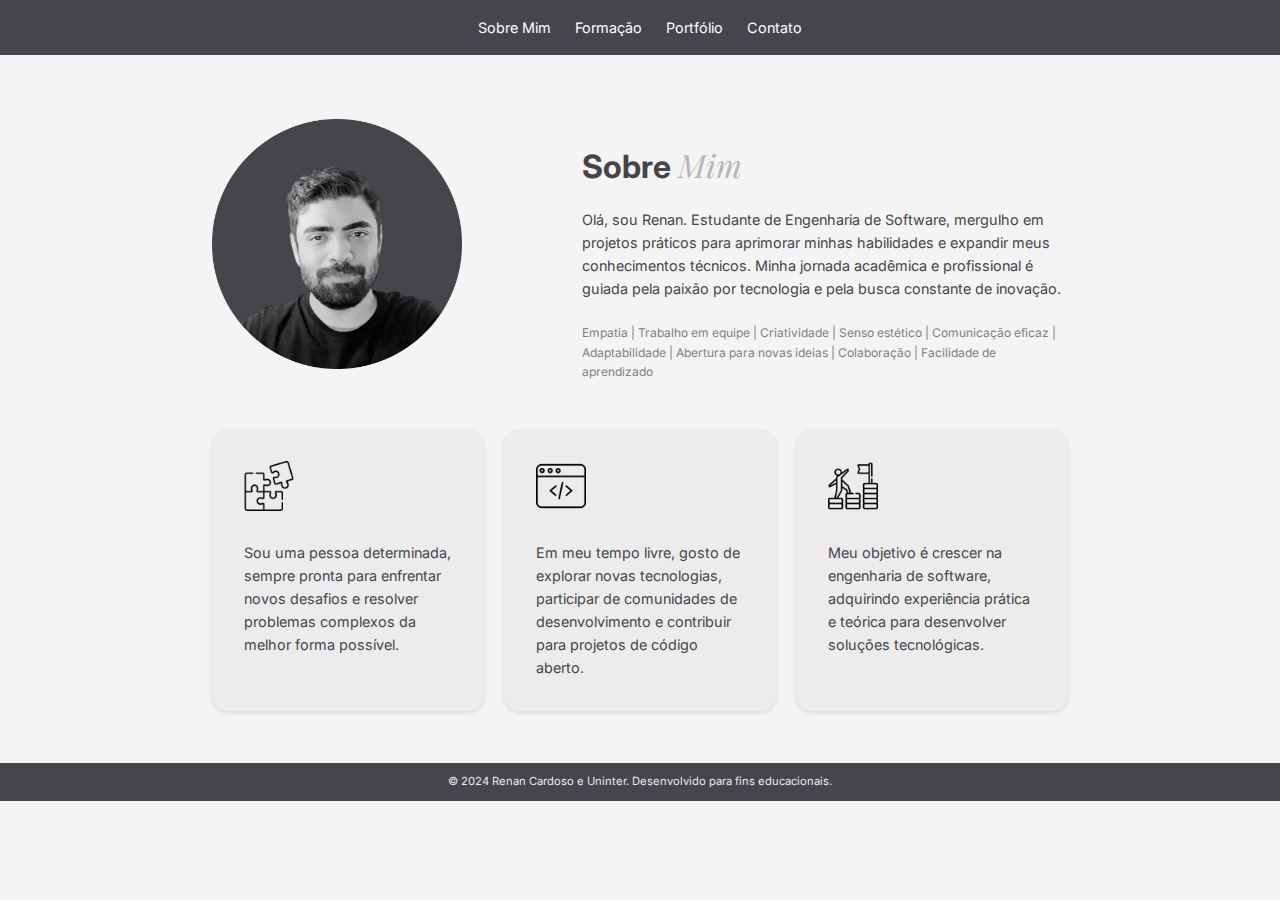
<file: index.html>
<!DOCTYPE html>
<html lang="pt-BR">
<head>
    <meta charset="UTF-8">
    <meta name="viewport" content="width=device-width, initial-scale=1.0">
    <title>Sobre Mim</title>
    <link rel="stylesheet" href="css/style.css">
    <link rel="shortcut icon" href="assets/favicon.ico" type="image/x-icon">
</head>
<body>
    <div id="header"></div>
    <main>
        <section class="sobre_profile">
            <img class="foto_perfil" src="assets/profile.png" alt="foto do Renan">
            <div>
                <h2><span>Sobre </span><strong>Mim</strong></h2>
                <p>Olá, sou Renan. Estudante de Engenharia de Software, mergulho em projetos práticos para aprimorar minhas habilidades e expandir meus conhecimentos técnicos. Minha jornada acadêmica e profissional é guiada pela paixão por tecnologia e pela busca constante de inovação.</p><br>
                <p style="font-size: 0.75rem; color: gray;">
                    Empatia |
                    Trabalho em equipe |
                    Criatividade |
                    Senso estético |
                    Comunicação eficaz |
                    Adaptabilidade |
                    Abertura para novas ideias |
                    Colaboração |
                    Facilidade de aprendizado
                </p>
            </div>
        </section>
        <section class="sobre_info">
            <div class="box">
                <img src="assets/puzzle.png" alt="desafios">
                <p class="sobre_box">Sou uma pessoa determinada, sempre pronta para enfrentar novos desafios e resolver problemas complexos da melhor forma possível. </p>
            </div>
            <div class="box">
                <img src="assets/web-programming.png" alt="programação">
                <p class="sobre_box">Em meu tempo livre, gosto de explorar novas tecnologias, participar de comunidades de desenvolvimento e contribuir para projetos de código aberto.</p>
            </div>
            <div class="box">
                <img src="assets/motivation.png" alt="objetivos">
                <p class="sobre_box">Meu objetivo é crescer na engenharia de software, adquirindo experiência prática e teórica para desenvolver soluções tecnológicas.</p>
            </div>
        </section>
    </main>
    <div id="footer"></div>
    <script src="script/script.js"></script>
</body>
</html>
</file>
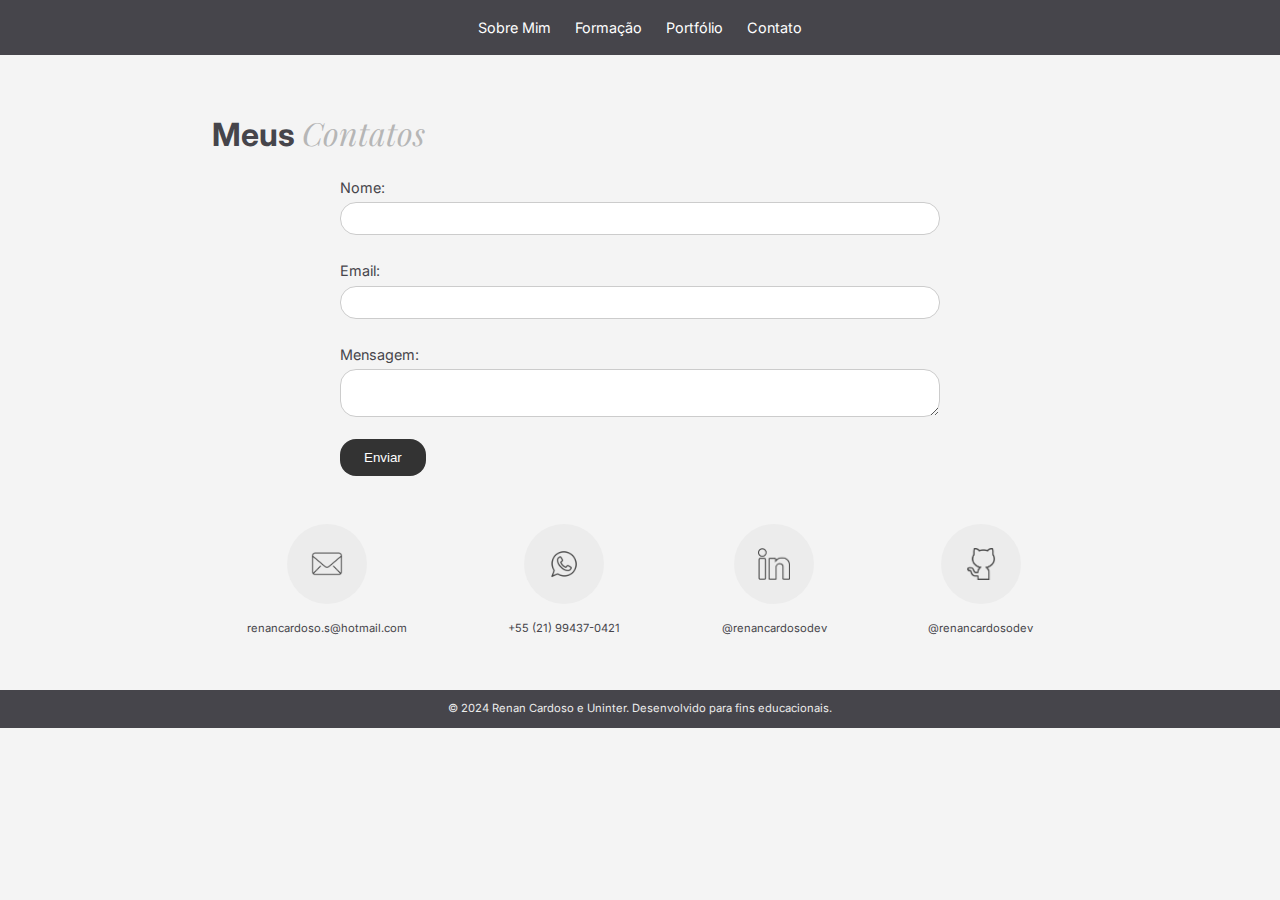
<file: contato.html>
<!DOCTYPE html>
<html lang="pt-BR">
<head>
    <meta charset="UTF-8">
    <meta name="viewport" content="width=device-width, initial-scale=1.0">
    <title>Contato</title>
    <link rel="stylesheet" href="css/style.css">
    <link rel="shortcut icon" href="assets/favicon.ico" type="image/x-icon">
</head>
<body>
    <div id="header"></div>
    <main>
        <!-- Formulário fictício de envio de email -->
        <section>
            <h2><span>Meus </span><strong>Contatos</strong></h2>
            <form>
                <label for="nome">Nome:</label>
                <input type="text" id="nome" name="nome" required>
                <label for="email">Email:</label>
                <input type="email" id="email" name="email" required>
                <label for="mensagem">Mensagem:</label>
                <textarea id="mensagem" name="mensagem" required></textarea>
                <button type="submit">Enviar</button>
            </form>
        </section>
        <!-- Inserindo as minhas mideas sociais -->
        <section id="social_media">
            <!-- EMAIL -->
            <span class="social_links">
                <a href="mailto:renancardoso.s@hotmail.com" target="_blank">
                    <img src="assets/mail 1.png" alt="email">
                </a>
                <p>renancardoso.s@hotmail.com</p>
            </span>
            <!-- WHATSAPP -->
            <span class="social_links">
                <a href="https://api.whatsapp.com/send?phone=5521994370421&text=Oi,%20vim%20pelo%20seu%20Portf%C3%B3lio"
                    target="_blank">
                    <img src="assets/whatsapp 1.png" alt="phone">
                </a>
                <p>+55 (21) 99437-0421</p>
            </span>
            <!-- LINKEDIN -->
            <span class="social_links">
                <a href="https://www.linkedin.com/in/renancardosodev/" target="_blank">
                    <img src="assets/linkedin 1.png" alt="linkedin">
                </a>
                <p>@renancardosodev</p>
            </span>
            <!-- GITHUB -->
            <span class="social_links">
                <a href="https://github.com/renancardosodev" target="_blank">
                    <img src="assets/github 1.png" alt="github">
                </a>
                <p>@renancardosodev</p>
            </span>
        </section>
    </main>
    <div id="footer"></div>
    <script src="script/script.js"></script>
</body>
</html>
</file>
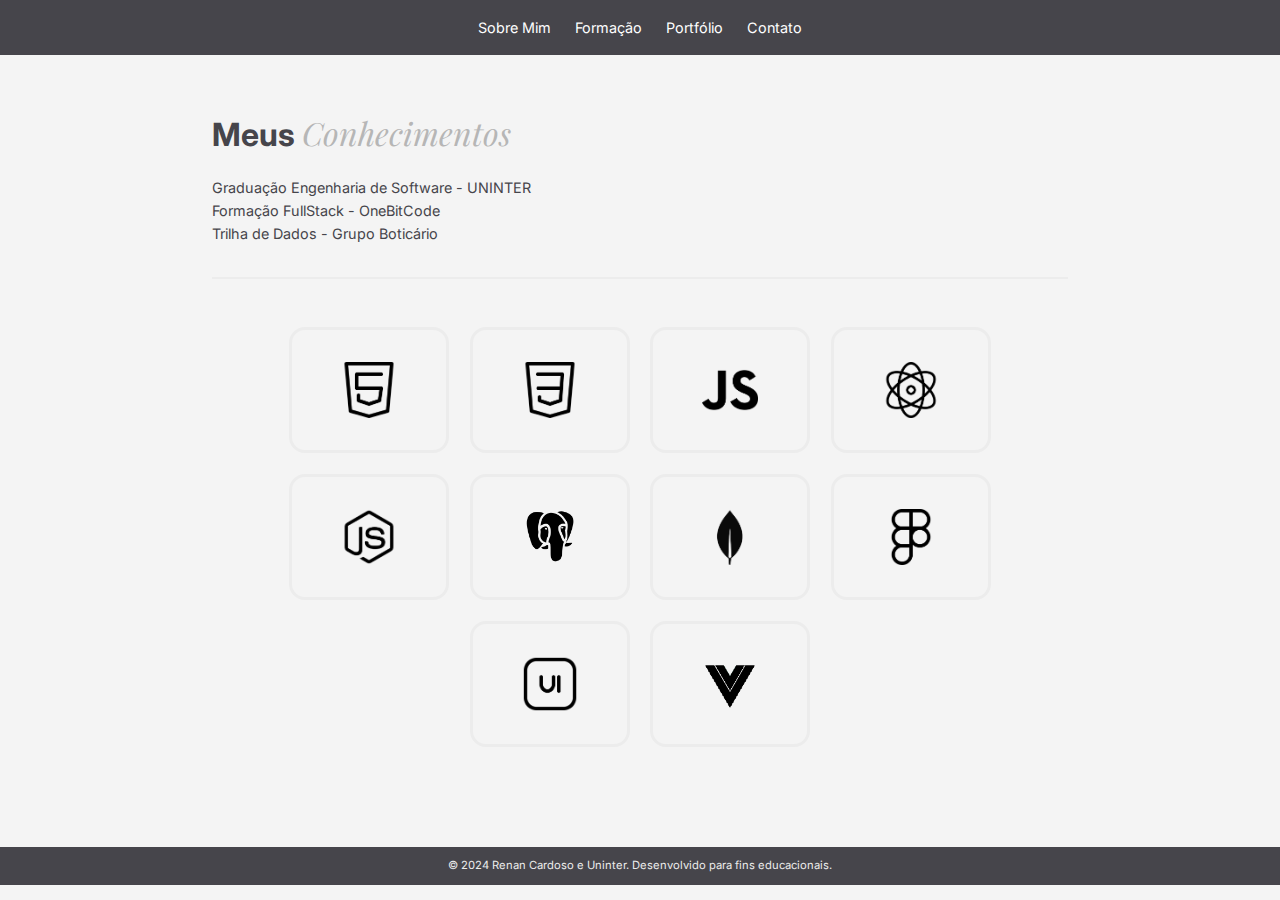
<file: formacao.html>
<!DOCTYPE html>
<html lang="pt-BR">
<head>
    <meta charset="UTF-8">
    <meta name="viewport" content="width=device-width, initial-scale=1.0">
    <title>Formação Educacional</title>
    <link rel="stylesheet" href="css/style.css">
    <link rel="shortcut icon" href="assets/favicon.ico" type="image/x-icon">
</head>
<body>
    <div id="header"></div>
    <main>
        <section class="section_formacao">
            <h2><span>Meus </span><strong>Conhecimentos</strong></h2>
            <p>Graduação Engenharia de Software - UNINTER</p>
            <p>Formação FullStack - OneBitCode</p>
            <p>Trilha de Dados - Grupo Boticário</p>
        </section>
        <section>
            <div id="skills">
                <span class="hard_skills" id="skill_1">
                    <img src="assets/html-5 (1).png" alt="html">
                    <p>HTML</p>
                </span>
                <span class="hard_skills" id="skill_2">
                    <img src="assets/css-3 (1) (1).png" alt="css">
                    <p>CSS</p>
                </span>
                <span class="hard_skills" id="skill_3">
                    <img src="assets/js (1).png" alt="javascript">
                    <p>JavaScript</p>
                </span>
                <span class="hard_skills" id="skill_4">
                    <img src="assets/react.png" alt="react">
                    <p>React</p>
                </span>
                <span class="hard_skills" id="skill_5">
                    <img src="assets/nodejs.png" alt="node js">
                    <p>Node JS</p>
                </span>
                <span class="hard_skills" id="skill_6">
                    <img src="assets/SQL.png" alt="sql">
                    <p>PostgreSQL</p>
                </span>
                <span class="hard_skills" id="skill_7">
                    <img src="assets/mongodb.png" alt="mongodb">
                    <p>MongoDB</p>
                </span>
                <span class="hard_skills" id="skill_8">
                    <img src="assets/figma 1.png" alt="figma">
                    <p>Figma</p>
                </span>
                <span class="hard_skills" id="skill_9">
                    <img src="assets/user-interface.png" alt="ui">
                    <p>UI</p>
                </span>
                <span class="hard_skills" id="skill_10">
                    <img src="assets/VueJS.png" alt="vueJs">
                    <p>VueJS</p>
                </span>
            </div>
    </main>
    <div id="footer"></div>
    <script src="script/script.js"></script>
</body>
</html>
</file>
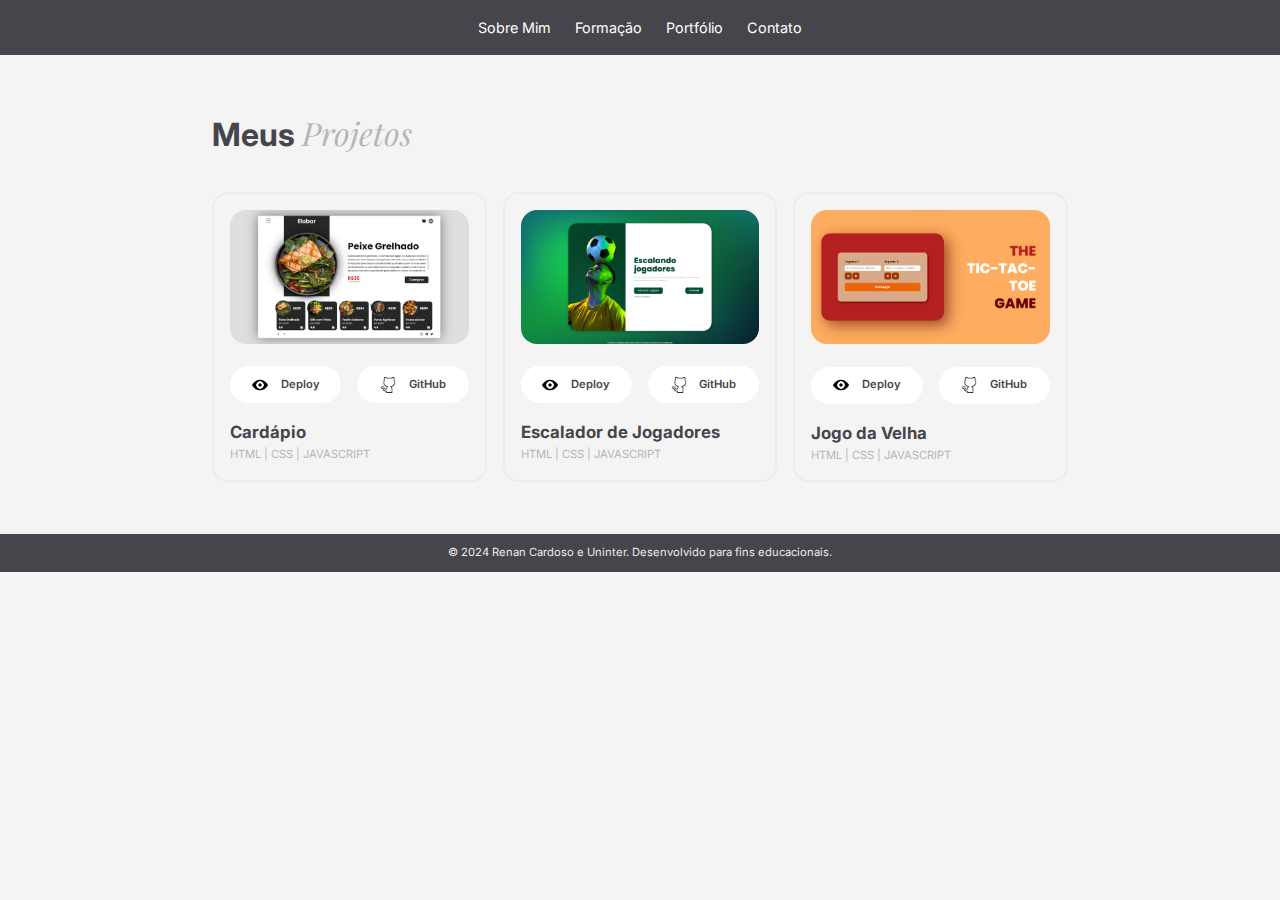
<file: portfolio.html>
<!DOCTYPE html>
<html lang="pt-BR">
<head>
    <meta charset="UTF-8">
    <meta name="viewport" content="width=device-width, initial-scale=1.0">
    <title>Portfólio</title>
    <link rel="stylesheet" href="css/style.css">
    <link rel="shortcut icon" href="assets/favicon.ico" type="image/x-icon">
</head>
<body>
    <div id="header"></div>
    <main>
        <section>
            <h2><span>Meus </span><strong>Projetos</strong></h2>
            <!-- Projetos Pessoais -->
            <div class="proj">
                <!-- PROJETO 1 - CARDÁPIO -->
                <div class="proj_container">
                    <img class="frame_proj" src="assets/frame-1.png" alt="projeto e cardápio">
                    <div class="proj_links">
                        <a href="https://renancardosodev.github.io/elobar/" class="btn_default"
                            target="_blank"> 
                            <img src="assets/deploy.png" alt="Deploy">Deploy
                        </a>
                        <a href="https://github.com/renancardosodev/elobar" class="btn_default"
                            target="_blank"> 
                            <img src="assets/github 2.png" alt="GitHub">GitHub
                        </a>
                    </div>
                    <h3>Cardápio</h3>
                    <p>HTML | CSS | JAVASCRIPT</p>
                </div>

                <!-- PROJETO 2 - ESCALADOR DE JOGADORES -->
                <div class="proj_container">
                    <img class="frame_proj" src="assets/frame-2.png" alt="projeto escala de jogadores">
                    <div class="proj_links">
                        <a href="https://renancardosodev.github.io/escaladorjogadores/" class="btn_default"
                            target="_blank"> 
                            <img src="assets/deploy.png" alt="Deploy">Deploy
                        </a>
                        <a href="https://github.com/renancardosodev/escaladorjogadores" class="btn_default"
                            target="_blank"> 
                            <img src="assets/github 2.png" alt="GitHub">GitHub
                        </a>
                    </div>
                    <h3>Escalador de Jogadores</h3>
                    <p>HTML | CSS | JAVASCRIPT</p>
                </div>

                <!-- PROJETO 3 - JOGO DA VELHA -->
                <div class="proj_container">
                    <img class="frame_proj" src="assets/frame-3.png" alt="projeto jogo da velha">
                    <div class="proj_links">
                        <a href="https://renancardosodev.github.io/tic-tac-toe/" class="btn_default"
                            target="_blank"> 
                            <img src="assets/deploy.png" alt="Deploy">Deploy
                        </a>
                        <a href="https://github.com/renancardosodev/tic-tac-toe" class="btn_default"
                            target="_blank"> 
                            <img src="assets/github 2.png" alt="GitHub">GitHub
                        </a>
                    </div>
                    <h3>Jogo da Velha</h3>
                    <p>HTML | CSS | JAVASCRIPT</p>
                </div>
            </div>
        </section>
    </main>
    <div id="footer"></div>
    <script src="script/script.js"></script>
</body>
</html>
</file>
<file: css/style.css>
@charset "UTF-8";
@import url("https://fonts.googleapis.com/css2?family=Inter:wght@100..900&family=Playfair+Display:ital,wght@0,400..900;1,400..900&display=swap");

:root {
  --color-background: #f4f4f4;
  --color-sections: #ffffff;
  --color-dark: #46454b;
  --color-light: #ececec;
  --color-font-destaque: #b6b6b6;
  --color-background-gray: #f0f0f098;
  --font-default: "Inter", sans-serif;
  --font-special: "Playfair Display", serif;
}

/* _______________________________________________________ PADRÃO _______________________________________________________ */
* {
    margin: 0;
    padding: 0;
    box-sizing: border-box;
}

body {
    font-family: var(--font-default);
    font-size: 0.9rem;
    line-height: 1.6;
    background-color: var(--color-background);
    color: var(--color-dark);
}

header {
    background: var(--color-dark);
    color: var(--color-light);
    padding: 1rem 0;
    text-align: center;
}

header h1 {
    margin-bottom: 1rem;
}

nav ul {
    list-style: none;
    padding: 0;
}

nav li {
    display: inline;
    margin: 0 10px;
}

nav a {
    color: #fff;
    text-decoration: none;
}

nav a:hover {
    color: var(--color-font-destaque);
    text-decoration: none;
    transition: 0.5s;
}

main {
    padding: 20px;
    width: 70vw;
    margin: auto;
}

h2 {
    margin: 2rem 0 1rem 0;
}

h2 span {
    font-weight: 700;
    font-size: 2rem;
}
  
h2 strong {
    grid-area: front_end;
    font-family: var(--font-special);
    font-weight: 200;
    font-style: italic;
    font-size: 2rem;
    color: var(--color-font-destaque);
}

section {
    margin-bottom: 2rem;
}

form {
    max-width: 600px;
    margin: 0 auto;
}

label {
    display: block;
    margin: 0.5rem 0 0.2rem;
}

input, textarea {
    width: 100%;
    padding: 0.5rem;
    margin-bottom: 1rem;
    border: 1px solid #ccc;
    border-radius: 1rem;
}

button {
    background: #333;
    color: #fff;
    border: none;
    padding: 0.7rem 1.5rem;
    cursor: pointer;
    border-radius: 1rem;
}

button:hover {
    background: #555;
}

footer {
    text-align: center;
    padding: 10px 0;
    font-size: 0.7rem;
    background: var(--color-dark);
    color: var(--color-light);
}

/* _______________________________________________________ SOBRE MIM _______________________________________________________ */

.sobre_profile {
    display: flex;
    gap: 120px;
    align-items: center;
    margin: 2rem 0 3rem 0;
}

.foto_perfil {
    width: 250px;
    height: 250px;
}

.sobre_info {
    display: flex;
    gap: 20px;
}

.box {
    background-color: var(--color-light);
    width: 33%;
    padding: 2rem;
    border-radius: 1rem;
    box-shadow: 0 2px 4px rgba(0, 0, 0, 0.1);
}

.box img {
    width: 50px;
    margin-bottom: 1.5rem;
}

/* _______________________________________________________ FORMAÇÃO _______________________________________________________ */

#skills {
    display: flex;
    flex-wrap: wrap;
    justify-content: center;
    gap: 1.3rem;
    border-top: solid 0.15rem var(--color-light);
    padding: 3rem 0;
}
  
.hard_skills {
    position: relative;
    border: 0.2rem solid var(--color-light);
    border-radius: 1rem;
    min-width: 10rem;
    padding: 2rem;
    display: flex;
    justify-content: center;
    align-items: center;
}
  
.hard_skills img {
    width: 3.5rem;
    height: auto;
}
  
.hard_skills p {
    display: none;
    position: absolute;
    width: 100%;
    height: 100%;
    background-color: var(--color-light);
    font-weight: 600;
}
  
.hard_skills:hover p {
    display: flex;
    justify-content: center;
    align-items: center;
}

/* _______________________________________________________ PORTFÓLIO _______________________________________________________ */
.proj {
    display: flex;
    gap: 1rem;
    margin-top: 2rem;
}

.proj_container {
    border: solid 2px var(--color-light);
    border-radius: 1rem;    
    padding: 1rem;
}

.proj_container:hover {
    transform: scale(1.05);
    transition: 0.3s;
}

.proj_container p {
    font-size: 0.7rem;
    color: var(--color-font-destaque);
}

.frame_proj {
    width: 100%;
    height: auto;
    border-radius: 1rem;
}

.btn_default {
    display: flex;
    justify-content: center;
    align-items: center;
    gap: 0.8rem;
    padding: 0.6rem 1rem;
    border-radius: 10rem;
    font-weight: 600;
    font-size: 0.7rem;
    color: var(--color-dark);
    background-color: white;
    text-decoration: none;
    width: 100%;
}

.btn_default img {
    width: 1rem;
    height: 1rem;
}

.proj_links {
    display: flex;
    justify-content: space-between;
    gap: 1rem;
    margin: 1rem 0;
}

/* _______________________________________________________ CONTATO _______________________________________________________ */

#social_media {
    display: flex;
    gap: 2rem;
    justify-content: space-around;
}
  
.social_links {
    display: flex;
    flex-direction: column;
    justify-content: center;
    align-items: center;
    margin-top: 1rem;
}
  
.social_links a {
    width: 5rem;
    height: 5rem;
    background-color: var(--color-light);
    border-radius: 100%;
    display: flex;
    justify-content: center;
    align-items: center;
    margin-bottom: 1rem;
}
  
.social_links a:hover {
    transform: scale(1.1);
    transition: 0.5s;
}
  
.social_links img {
    width: 2rem;
    height: auto;
}
  
.social_links p {
    font-size: 0.7rem;
}
</file>
